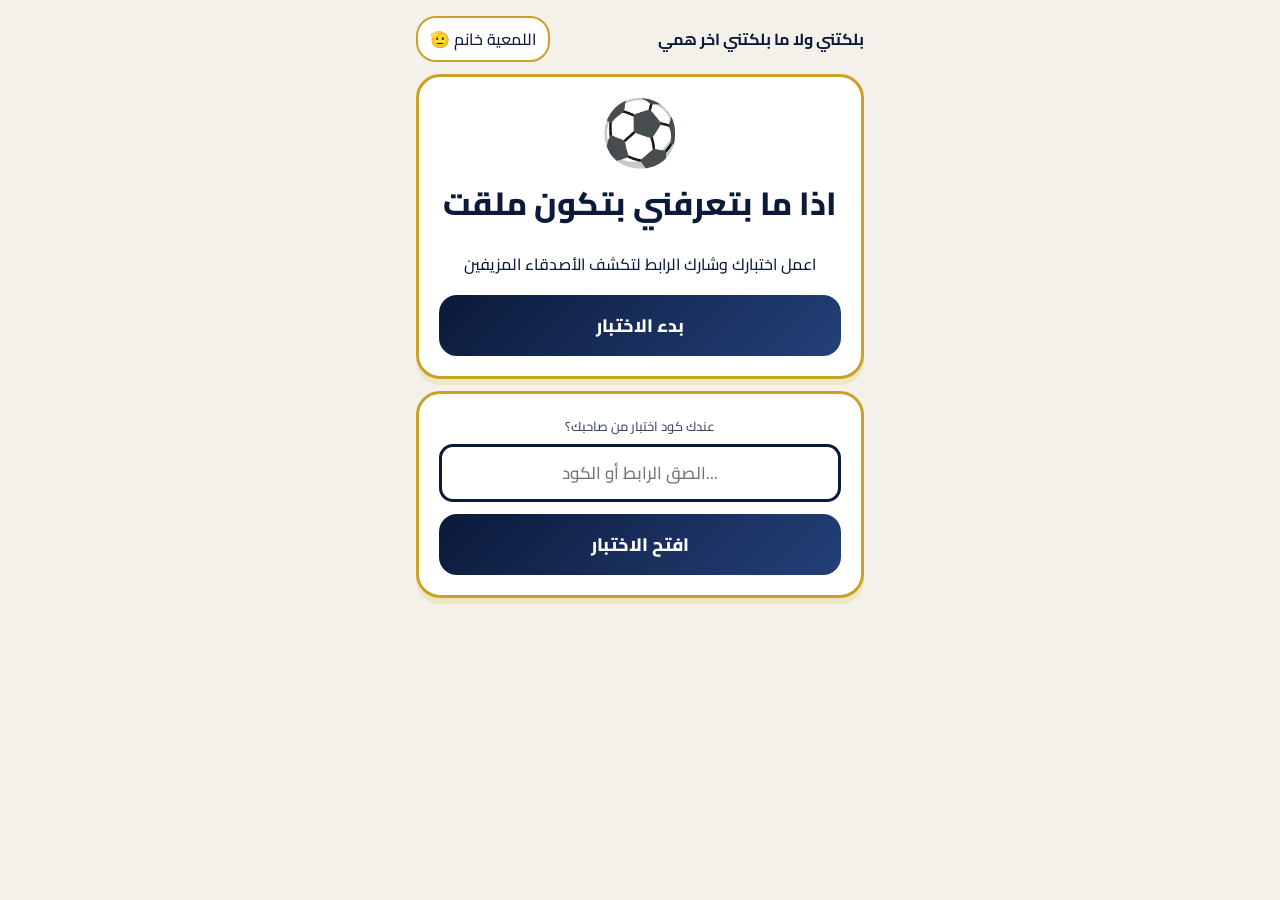
<file: friend-quiz-2.html>
<!DOCTYPE html>
<html lang="ar" dir="rtl" data-theme="madrid">
<head>
<meta charset="utf-8">
<meta name="viewport" content="width=device-width, initial-scale=1, viewport-fit=cover">
<title>بلكتني ولا ما بلكتني اخر همي</title>
<link rel="stylesheet" href="https://fonts.googleapis.com/css2?family=Cairo:wght@500;800&display=swap">
<style>
:root{--bg:#f4f1ea;--card:#fff;--ink:#0b1a3a;--a:#c9a227;--b:#0b1a3a;--soft:#efe6c4;--btn:linear-gradient(135deg,#0b1a3a,#24407a);--btnink:#fff}
:root[data-theme="anime"]{--bg:#ffe9f3;--card:#fff;--ink:#3b1d5a;--a:#ff5fa2;--b:#7b5cff;--soft:#ffd3e8;--btn:linear-gradient(135deg,#ff5fa2,#7b5cff);--btnink:#fff}
*{box-sizing:border-box}
html,body{margin:0;min-height:100%}
:root{padding-top:env(safe-area-inset-top,0px);padding-bottom:env(safe-area-inset-bottom,0px)}
body{background:var(--bg);color:var(--ink);font-family:Cairo,Tahoma,sans-serif;font-weight:500}
#app{max-width:480px;margin:0 auto;padding:16px;text-align:center}
.top{display:flex;justify-content:space-between;align-items:center;margin-bottom:8px}
.tg{border:2px solid var(--a);background:var(--card);color:var(--ink);border-radius:20px;padding:6px 12px;font:inherit;cursor:pointer}
.card{background:var(--card);border:3px solid var(--a);border-radius:24px;padding:20px;margin:12px 0;box-shadow:0 6px 0 var(--soft)}
h1,h2{margin:6px 0;font-weight:800}
.hero{font-size:64px;line-height:1.1}
.btn{display:block;width:100%;border:0;border-radius:18px;padding:14px;margin-top:12px;background:var(--btn);color:var(--btnink);font:inherit;font-weight:800;font-size:18px;cursor:pointer}
input.t{width:100%;border:3px solid var(--b);border-radius:14px;padding:10px;font:inherit;font-size:17px;text-align:center;background:#fff;color:#111;margin-top:6px}
.dots{display:flex;gap:4px;justify-content:center;margin-bottom:8px}
.dots i{flex:1;max-width:26px;height:8px;border-radius:6px;background:var(--soft)}
.dots i.on{background:var(--b)}
.list{display:grid;gap:10px;margin-top:14px}
.opt{display:flex;align-items:center;gap:12px;border:3px solid var(--b);background:var(--card);color:var(--ink);border-radius:18px;padding:14px;font:inherit;font-weight:800;font-size:18px;cursor:pointer;text-align:right}
.opt span{font-size:32px}
.opt:active{background:var(--soft)}
.bq{background:var(--bg);border-radius:16px;padding:10px;margin:10px 0;text-align:right}
.orow{display:flex;gap:8px;align-items:center}
.orow input[type=radio]{width:26px;height:26px;accent-color:var(--b);flex:none;margin-top:6px}
.score{font-size:64px;font-weight:800;color:var(--b)}
.row{display:flex;align-items:center;gap:10px;background:var(--bg);border-radius:14px;padding:8px 12px;margin:6px 0;text-align:right}
.row b{flex:1}.row em{font-style:normal;font-weight:800;color:var(--b)}
.link{direction:ltr;word-break:break-all;background:var(--bg);border-radius:12px;padding:10px;font-size:13px}
.small{font-size:13px;opacity:.8}
</style>
</head>
<body>
<div id="app"></div>
<script>
const P=(q,...o)=>({q,o:o.map(([t,e])=>({t,e}))});
const PRE=[
P("شو أكثر اشي بحبه؟",["الأكل","🍔"],["النوم","😴"],["الموبايل","📱"]),
P("كيف بكتب؟",["طويل ومفصّل","📜"],["مختصر وخلص","👌"],["ريكورد صوتي","🎤"]),
P("شو أكثر أكلة بحبها؟",["منسف","🍚"],["شاورما","🌯"],["بيتزا","🍕"]),
P("مين أقرب شخص إلي؟",["أمي","👩"],["أبوي","👨"],["صاحبي","🤝"]),
P("عالكم بنام أنا؟",["قبل 12","🌙"],["بين 12 و2","🦉"],["بعد 2 الفجر","🌅"]),
P("شو أكثر اشي بحبه بالحياة؟",["العائلة","👨‍👩‍👧"],["الأصحاب","🫂"],["الفلوس","💸"]),
P("شو هواياتي؟",["الكورة","⚽"],["الألعاب","🎮"],["السفر","✈️"]),
P("شو أكثر اشي بكرهه؟",["الكذب","🤥"],["الزحمة","🚗"],["الصحيان بدري","⏰"]),
P("أكثر فريق بحبه؟",["ريال مدريد","⚪"],["برشلونة","🔵"],["فريق ثاني","🌍"]),
P("لما بزعل شو بعمل؟",["بسكت وبعزل حالي","🤐"],["بنام","😴"],["بحكي مع حدا","🗣️"])
];
let qid=null;const RAW=new URLSearchParams(location.search).get("q")||new URLSearchParams(location.hash.slice(1)).get("q")||"";
const ART="https://claude.ai/artifact/55GwQqQaHc1bPegjm7jPYh";
const app=document.getElementById("app");
let db=null,unsub=null,S={s:"home",name:"",i:0,ans:[],quiz:null,msg:"",qs:[],cq:null};
const esc=t=>String(t).replace(/[&<>"']/g,c=>({"&":"&amp;","<":"&lt;",">":"&gt;",'"':"&quot;","'":"&#39;"}[c]));
const rid=()=>Math.random().toString(36).slice(2,9);
const T=()=>document.documentElement.dataset.theme;
const mascot=()=>T()==="madrid"?"⚽":"🫪";
function hdr(){return `<div class="top"><b>بلكتني ولا ما بلكتني اخر همي</b><button class="tg" onclick="swap()">اللمعية خانم 🫡</button></div>`}
function swap(){document.documentElement.dataset.theme=T()==="madrid"?"anime":"madrid";try{localStorage.setItem("th",T())}catch(e){}render()}
try{const t=localStorage.getItem("th");if(t)document.documentElement.dataset.theme=t}catch(e){}

function render(){
 if(unsub){unsub();unsub=null}
 let h=hdr();
 const s=S.s;
 if(s==="load")h+=`<div class="card"><div class="hero">${mascot()}</div><h2>جاري التحميل...</h2></div>`;
 else if(s==="home"){
  const f=!!qid;
  h+=`<div class="card"><div class="hero">${mascot()}</div>
  <h1>${f?"اذا ما بتعرف "+esc(S.quiz.owner)+" بتكون ملقت":"اذا ما بتعرفني بتكون ملقت"}</h1>
  <p>${f?"جاوب على الأسئلة وشوف قديش بتعرفه":"اعمل اختبارك وشارك الرابط لتكشف الأصدقاء المزيفين"}</p>
  <button class="btn" onclick="go('name')">بدء الاختبار</button>${(!f&&S.mine)?'<button class="btn" style="background:var(--soft);color:var(--ink)" onclick="restoreMy()">رجّعني لاختباري الأخير 🔗</button>':""}</div>${f?"":`<div class="card"><div class="small">عندك كود اختبار من صاحبك؟</div><input class="t" id="cd" placeholder="الصق الرابط أو الكود..." style="direction:ltr"><button class="btn" onclick="openCode()">افتح الاختبار</button>${S.msg?`<p class="small" style="color:#c00">${S.msg}</p>`:""}</div>`}`;
 }else if(s==="name"){
  h+=`<div class="card"><h2>شو اسمك؟</h2><input class="t" id="nm" maxlength="15" placeholder="اسمك..." value="${esc(S.name)}"><button class="btn" onclick="start()">متابعة</button></div>`;
 }else if(s==="gate"){
  h+=`<div class="card"><div class="hero">🤨</div><h2>كريم عمك؟</h2><div class="list"><button class="opt" onclick="go('gate2')">اه</button><button class="opt" onclick="go('gate2')">أكيد</button></div></div>`;
 }else if(s==="gate2"){
  h+=`<div class="card"><div class="hero">😎</div><h2>إذا إنت زلمة جاوب صح!</h2><button class="btn" onclick="afterGate()">يلا نبدأ</button></div>`;
 }else if(s==="mode"){
  h+=`<div class="card"><h2>كيف بدك تعمل اختبارك؟</h2><div class="list">
  <button class="opt" onclick="pickMode('ready')"><span>📋</span>أسئلة جاهزة وأنا بختار الأجوبة</button>
  <button class="opt" onclick="pickMode('own')"><span>✍️</span>بحط أسئلتي وأجوبتي أنا</button></div></div>`;
 }else if(s==="build"){
  h+=`<div class="card"><h2>✍️ اكتب أسئلتك</h2><p class="small">اكتب السؤال مع خيارين أو ثلاثة، وعلّم الجواب الصح بالدائرة</p>`+
  S.cq.map((c,i)=>`<div class="bq"><b>سؤال ${i+1}</b><input class="t" placeholder="اكتب السؤال..." value="${esc(c.q)}" oninput="S.cq[${i}].q=this.value">`+
  [0,1,2].map(j=>`<div class="orow"><input type="radio" name="c${i}" ${c.c===j?"checked":""} onchange="S.cq[${i}].c=${j}"><input class="t" placeholder="${j<2?"خيار "+(j+1):"خيار 3 (اختياري)"}" value="${esc(c.o[j])}" oninput="S.cq[${i}].o[${j}]=this.value"></div>`).join("")+`</div>`).join("")+
  (S.cq.length<10?`<button class="btn" style="background:var(--soft);color:var(--ink)" onclick="addQ()">+ سؤال جديد</button>`:"")+
  `<button class="btn" onclick="buildDone()">إنهاء ونشر</button>${S.msg?`<p class="small" style="color:#c00">${S.msg}</p>`:""}</div>`;
 }else if(s==="q"){
  const q=S.qs[S.i],f=!!qid;
  h+=`<div class="dots">${S.qs.map((_,k)=>`<i class="${k<=S.i?"on":""}"></i>`).join("")}</div>
  <div class="card"><div class="small">${f?"سؤال عن "+esc(S.quiz.owner):"جاوب عن نفسك"} · ${S.i+1} / ${S.qs.length}</div><h2>${esc(q.q)}</h2>
  <div class="list">${q.o.map((o,k)=>`<button class="opt" onclick="pick(${k})">${o.e?`<span>${o.e}</span>`:""}${esc(o.t)}</button>`).join("")}</div></div>`;
 }else if(s==="result"){
  const n=S.qs.length,m=RES[Math.round(S.score/n*10)];
  h+=`<div class="card"><div class="small">درجتك</div><div class="score">${S.score} / ${n}</div><h2>${m}</h2></div><div class="card"><p class="small">خبّر صاحبك بنتيجتك: انسخها وابعتها له</p><button class="btn" onclick="sendRes(this)">نسخ نتيجتي 📩</button></div>
  <div class="card"><h2>بدك رابطك الخاص؟</h2><p class="small">اعمل اختبارك وشوف مين فعلاً بيعرفك</p><button class="btn" onclick="startOwn()">اعمل رابطي الخاص 🔗</button></div>`;
 }else if(s==="share"){
  const l=`${ART}#q=${S.code}`;
  h+=`<div class="card"><div class="hero">🔗</div><h2>شارك الرابط ليعم الحقد والتفكك الأسري</h2><div class="link" id="lk">${l}</div><p class="small">لو الرابط ما فتح الأسئلة، خلي صاحبك يلصقه بخانة "عندك كود" بالصفحة الرئيسية</p>
  <button class="btn" onclick="copyL('${l}',this)">نسخ الرابط</button>
  <button class="btn" style="background:#111" onclick="copyL('${l}',this,1)">مشاركة عبر تيك توك 🎵</button><p class="small">بينسخ الرابط وبيفتح تيك توك، الصقه بالرسائل أو البايو</p>${S.msg?`<p class="small" style="color:#c00">${S.msg}</p>`:""}</div>${boardCard()}`;
 }
 app.innerHTML=h;
 if(s==="name")document.getElementById("nm").focus();
 
}
function boardCard(){return `<div class="card"><h2>🏆 فضائح الهاملين</h2><div id="board">${S.board.length?S.board.slice().sort((a,b)=>b.s-a.s).map((x,k)=>`<div class="row"><span>${["🥇","🥈","🥉"][k]||k+1}</span><b>${esc(x.n)}</b><em>${x.s}/${x.t}</em></div>`).join(""):'<span class="small">لا أحد بعد...</span>'}</div><p class="small">لما صاحبك يبعتلك نتيجته، الصقها هون</p><input class="t" id="rs" placeholder="الصق نتيجة صاحبك..."><button class="btn" onclick="addRes()">ضيف للفضائح</button></div>`}
function listen(){
 const id=qid||S.id;if(!db||!id)return;
 try{unsub=db.collection(`quizzes/${id}/scores`).onSnapshot(sn=>{
  const el=document.getElementById("board");if(!el)return;
  const r=sn.docs.map(d=>d.data()).sort((a,b)=>b.score-a.score||a.t-b.t);
  el.innerHTML=r.length?r.map((x,k)=>`<div class="row"><span>${["🥇","🥈","🥉"][k]||k+1}</span><b>${esc(x.name)}</b><em>${x.score}/${x.n||10}</em></div>`).join(""):"لا أحد بعد...";
 })}catch(e){}
}
function go(s){S.s=s;render()}
function start(){
 const v=document.getElementById("nm").value.trim();
 if(!v){document.getElementById("nm").focus();return}
 S.name=v;go("gate");
}
function afterGate(){
 S.i=0;S.ans=[];
 if(qid){S.qs=S.quiz.qs;go("q")}else go("mode");
}
function pickMode(m){
 S.msg="";S.i=0;S.ans=[];S.custom=m==="own";
 if(m==="ready"){S.qs=PRE;go("q")}
 else{S.cq=[0,1,2].map(()=>({q:"",o:["","",""],c:0}));go("build")}
}
function addQ(){S.cq.push({q:"",o:["","",""],c:0});render()}
function buildDone(){
 S.msg="";const out=[];
 for(const c of S.cq){
  const q=c.q.trim();
  if(!q&&c.o.every(x=>!x.trim()))continue;
  const op=c.o.map((t,j)=>({t:t.trim(),j})).filter(x=>x.t);
  if(!q||op.length<2||!c.o[c.c].trim()){S.msg="كمّل كل سؤال: نص السؤال + خيارين على الأقل + الجواب الصح";render();return}
  out.push({q,o:op.map(x=>({t:x.t,e:""})),a:op.findIndex(x=>x.j===c.c)});
 }
 if(out.length<3){S.msg="أقل شي 3 أسئلة";render();return}
 S.qs=out;S.ans=out.map(x=>x.a);save();
}
function save(){S.code=encQ();S.board=[];try{localStorage.setItem("fq_my",JSON.stringify({code:S.code,name:S.name,board:[]}))}catch(e){}go("share")}
async function pick(c){
 S.ans[S.i]=c;
 if(S.i<S.qs.length-1){S.i++;render();return}
 if(qid){
  S.score=S.ans.reduce((a,x,k)=>a+(x===S.quiz.answers[k]?1:0),0);
  
  go("result");
 }else save();
}
const RES=["بلوك نهائي لا رجعة فيه 🥰","يا هامل يا شرنة 💔","يا عدو الانسانية💔","ياااااااا بوووت🤡","بتعرف حسام؟ ما عمل عملتك😞","بتعرف خالد؟ ما عمل زيك🫩","بتعرف تسنيم؟ احسن بدكاش هالمعرفة","يلا ماشي حالك","بس لو تشد حالك شوي بتصير صاحبي","الكمال لله طبعا","الشااطرر العسللل الامورر البربووررر الفنان ع قولة ربا بحبككك ياخيييييي"];
const b64=s=>btoa(unescape(encodeURIComponent(s))).replace(/\+/g,"-").replace(/\//g,"_").replace(/=+$/,"");
const unb64=s=>decodeURIComponent(escape(atob(s.replace(/-/g,"+").replace(/_/g,"/"))));
function encQ(){return b64(JSON.stringify({n:S.name,a:S.ans,q:S.custom?S.qs.map(x=>({q:x.q,o:x.o.map(y=>y.t)})):0}))}
function decQ(c){try{c=c.trim();const m=c.match(/[?#&]q=([^&\s]+)/);if(m)c=m[1];const d=JSON.parse(unb64(c));if(!d.n||!Array.isArray(d.a))return false;const qs=d.q?d.q.map(x=>({q:x.q,o:x.o.map(t=>({t,e:""}))})):PRE;if(d.a.length!==qs.length)return false;S.quiz={owner:d.n,qs,answers:d.a};qid=c;return true}catch(e){return false}}
function restoreMy(){const m=S.mine;S.name=m.name;S.code=m.code;S.board=m.board||[];go("share")}
function resText(){return `جاوبت على اختبارك وجبت ${S.score}/${S.qs.length} 😏\nنتيجتي: ${S.name}*${S.score}*${S.qs.length}`}
function sendRes(b){copyL(resText(),b)}
function addRes(){const el=document.getElementById("rs"),m=el.value.match(/([^\n]+?)\*(\d+)\*(\d+)\s*$/);if(!m)return;S.board.push({n:m[1].trim().replace(/^.*نتيجتي:\s*/,""),s:+m[2],t:+m[3]});try{localStorage.setItem("fq_my",JSON.stringify({code:S.code,name:S.name,board:S.board}))}catch(e){}render()}
function openCode(){const v=document.getElementById("cd").value;if(v.trim()&&decQ(v)){S.msg="";go("home")}else{S.msg="الرابط أو الكود ناقص، انسخه كامل من صاحبك";render()}}
function startOwn(){qid=null;S.quiz=null;S.ans=[];S.i=0;S.msg="";go("gate")}
function copyL(l,b,tt){
 const done=()=>{if(b)b.textContent="تم النسخ ✓";if(tt)window.open("https://www.tiktok.com/","_blank")};
 try{navigator.clipboard.writeText(l).then(done,done)}catch(e){const r=document.createRange();r.selectNode(document.getElementById("lk"));getSelection().addRange(r);done()}
}
(async()=>{
 if(RAW&&!decQ(RAW))S.msg="الرابط ناقص، الصقه كامل بخانة الكود";try{const m=JSON.parse(localStorage.getItem("fq_my")||"null");if(m&&m.code)S.mine=m}catch(e){}

 if(qid){
  let ok=false;
  ok=true;
  if(!ok){app.innerHTML=hdr()+`<div class="card"><div class="hero">🚫</div><h2>تعذّر فتح الاختبار</h2><p class="small">تأكد من الرابط وإنك مسجّل دخول</p></div>`;return}
 }
 S.s="home";render();
})();
</script>
</body>
</html>
</file>
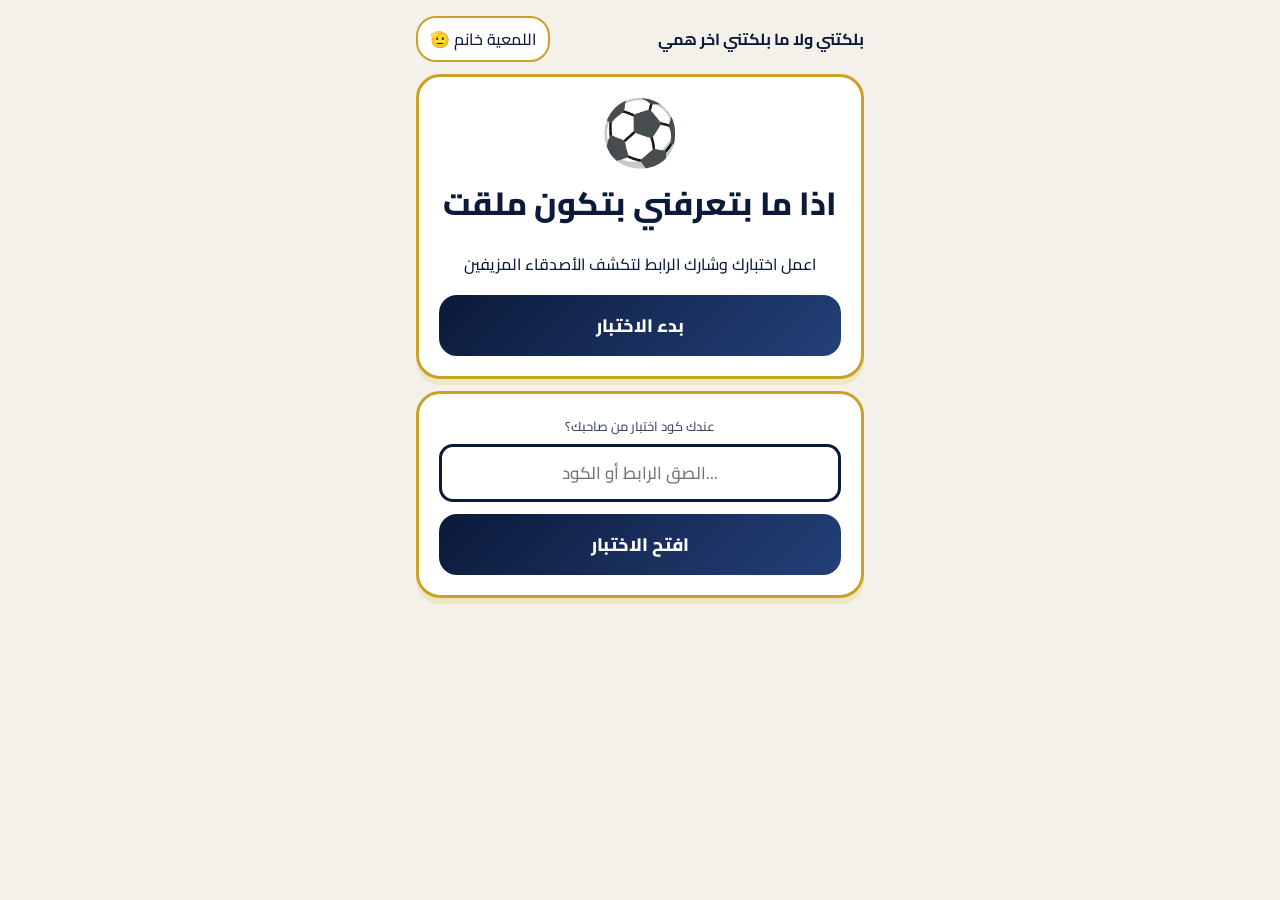
<file: friend-quiz-3.html>
<!DOCTYPE html>
<html lang="ar" dir="rtl" data-theme="madrid">
<head>
<meta charset="utf-8">
<meta name="viewport" content="width=device-width, initial-scale=1, viewport-fit=cover">
<title>بلكتني ولا ما بلكتني اخر همي</title>
<link rel="stylesheet" href="https://fonts.googleapis.com/css2?family=Cairo:wght@500;800&display=swap">
<style>
:root{--bg:#f4f1ea;--card:#fff;--ink:#0b1a3a;--a:#c9a227;--b:#0b1a3a;--soft:#efe6c4;--btn:linear-gradient(135deg,#0b1a3a,#24407a);--btnink:#fff}
:root[data-theme="anime"]{--bg:#ffe9f3;--card:#fff;--ink:#3b1d5a;--a:#ff5fa2;--b:#7b5cff;--soft:#ffd3e8;--btn:linear-gradient(135deg,#ff5fa2,#7b5cff);--btnink:#fff}
*{box-sizing:border-box}
html,body{margin:0;min-height:100%}
:root{padding-top:env(safe-area-inset-top,0px);padding-bottom:env(safe-area-inset-bottom,0px)}
body{background:var(--bg);color:var(--ink);font-family:Cairo,Tahoma,sans-serif;font-weight:500}
#app{max-width:480px;margin:0 auto;padding:16px;text-align:center}
.top{display:flex;justify-content:space-between;align-items:center;margin-bottom:8px}
.tg{border:2px solid var(--a);background:var(--card);color:var(--ink);border-radius:20px;padding:6px 12px;font:inherit;cursor:pointer}
.card{background:var(--card);border:3px solid var(--a);border-radius:24px;padding:20px;margin:12px 0;box-shadow:0 6px 0 var(--soft)}
h1,h2{margin:6px 0;font-weight:800}
.hero{font-size:64px;line-height:1.1}
.btn{display:block;width:100%;border:0;border-radius:18px;padding:14px;margin-top:12px;background:var(--btn);color:var(--btnink);font:inherit;font-weight:800;font-size:18px;cursor:pointer}
input.t{width:100%;border:3px solid var(--b);border-radius:14px;padding:10px;font:inherit;font-size:17px;text-align:center;background:#fff;color:#111;margin-top:6px}
.dots{display:flex;gap:4px;justify-content:center;margin-bottom:8px}
.dots i{flex:1;max-width:26px;height:8px;border-radius:6px;background:var(--soft)}
.dots i.on{background:var(--b)}
.list{display:grid;gap:10px;margin-top:14px}
.opt{display:flex;align-items:center;gap:12px;border:3px solid var(--b);background:var(--card);color:var(--ink);border-radius:18px;padding:14px;font:inherit;font-weight:800;font-size:18px;cursor:pointer;text-align:right}
.opt span{font-size:32px}
.opt:active{background:var(--soft)}
.bq{background:var(--bg);border-radius:16px;padding:10px;margin:10px 0;text-align:right}
.orow{display:flex;gap:8px;align-items:center}
.orow input[type=radio]{width:26px;height:26px;accent-color:var(--b);flex:none;margin-top:6px}
.score{font-size:64px;font-weight:800;color:var(--b)}
.row{display:flex;align-items:center;gap:10px;background:var(--bg);border-radius:14px;padding:8px 12px;margin:6px 0;text-align:right}
.row b{flex:1}.row em{font-style:normal;font-weight:800;color:var(--b)}
.link{direction:ltr;word-break:break-all;background:var(--bg);border-radius:12px;padding:10px;font-size:13px}
.small{font-size:13px;opacity:.8}
</style>
</head>
<body>
<div id="app"></div>
<script>
const P=(q,...o)=>({q,o:o.map(([t,e])=>({t,e}))});
const PRE=[
P("شو أكثر اشي بحبه؟",["الأكل","🍔"],["النوم","😴"],["الموبايل","📱"]),
P("كيف بكتب؟",["طويل ومفصّل","📜"],["مختصر وخلص","👌"],["ريكورد صوتي","🎤"]),
P("شو أكثر أكلة بحبها؟",["منسف","🍚"],["شاورما","🌯"],["بيتزا","🍕"]),
P("مين أقرب شخص إلي؟",["أمي","👩"],["أبوي","👨"],["صاحبي","🤝"]),
P("عالكم بنام أنا؟",["قبل 12","🌙"],["بين 12 و2","🦉"],["بعد 2 الفجر","🌅"]),
P("شو أكثر اشي بحبه بالحياة؟",["العائلة","👨‍👩‍👧"],["الأصحاب","🫂"],["الفلوس","💸"]),
P("شو هواياتي؟",["الكورة","⚽"],["الألعاب","🎮"],["السفر","✈️"]),
P("شو أكثر اشي بكرهه؟",["الكذب","🤥"],["الزحمة","🚗"],["الصحيان بدري","⏰"]),
P("أكثر فريق بحبه؟",["ريال مدريد","⚪"],["برشلونة","🔵"],["فريق ثاني","🌍"]),
P("لما بزعل شو بعمل؟",["بسكت وبعزل حالي","🤐"],["بنام","😴"],["بحكي مع حدا","🗣️"])
];
let qid=null;const RAW=new URLSearchParams(location.search).get("q")||new URLSearchParams(location.hash.slice(1)).get("q")||"";
const ART="https://claude.ai/artifact/55GwQqQaHc1bPegjm7jPYh";
// ↓↓ حط رابط Firebase Realtime Database هون بين علامتي التنصيص
const DB_URL="";
const DB=DB_URL.replace(/\/+$/,"");
const BASE=/^(https?|file):/.test(location.protocol)&&!/claude/i.test(location.hostname)?location.href.split(/[?#]/)[0]:ART;
const app=document.getElementById("app");
let db=null,unsub=null,S={s:"home",name:"",i:0,ans:[],quiz:null,msg:"",qs:[],cq:null};
const esc=t=>String(t).replace(/[&<>"']/g,c=>({"&":"&amp;","<":"&lt;",">":"&gt;",'"':"&quot;","'":"&#39;"}[c]));
const rid=()=>Math.random().toString(36).slice(2,9);
const T=()=>document.documentElement.dataset.theme;
const mascot=()=>T()==="madrid"?"⚽":"🫪";
function hdr(){return `<div class="top"><b>بلكتني ولا ما بلكتني اخر همي</b><button class="tg" onclick="swap()">اللمعية خانم 🫡</button></div>`}
function swap(){document.documentElement.dataset.theme=T()==="madrid"?"anime":"madrid";try{localStorage.setItem("th",T())}catch(e){}render()}
try{const t=localStorage.getItem("th");if(t)document.documentElement.dataset.theme=t}catch(e){}

function render(){
 if(unsub){unsub();unsub=null}
 let h=hdr();
 const s=S.s;
 if(s==="load")h+=`<div class="card"><div class="hero">${mascot()}</div><h2>جاري التحميل...</h2></div>`;
 else if(s==="home"){
  const f=!!qid;
  h+=`<div class="card"><div class="hero">${mascot()}</div>
  <h1>${f?"اذا ما بتعرف "+esc(S.quiz.owner)+" بتكون ملقت":"اذا ما بتعرفني بتكون ملقت"}</h1>
  <p>${f?"جاوب على الأسئلة وشوف قديش بتعرفه":"اعمل اختبارك وشارك الرابط لتكشف الأصدقاء المزيفين"}</p>
  <button class="btn" onclick="go('name')">بدء الاختبار</button>${(!f&&S.mine)?'<button class="btn" style="background:var(--soft);color:var(--ink)" onclick="restoreMy()">رجّعني لاختباري الأخير 🔗</button>':""}</div>${f?"":`<div class="card"><div class="small">عندك كود اختبار من صاحبك؟</div><input class="t" id="cd" placeholder="الصق الرابط أو الكود..." style="direction:ltr"><button class="btn" onclick="openCode()">افتح الاختبار</button>${S.msg?`<p class="small" style="color:#c00">${S.msg}</p>`:""}</div>`}`;
 }else if(s==="name"){
  h+=`<div class="card"><h2>شو اسمك؟</h2><input class="t" id="nm" maxlength="15" placeholder="اسمك..." value="${esc(S.name)}"><button class="btn" onclick="start()">متابعة</button></div>`;
 }else if(s==="gate"){
  h+=`<div class="card"><div class="hero">🤨</div><h2>كريم عمك؟</h2><div class="list"><button class="opt" onclick="go('gate2')">اه</button><button class="opt" onclick="go('gate2')">أكيد</button></div></div>`;
 }else if(s==="gate2"){
  h+=`<div class="card"><div class="hero">😎</div><h2>إذا إنت زلمة جاوب صح!</h2><button class="btn" onclick="afterGate()">يلا نبدأ</button></div>`;
 }else if(s==="mode"){
  h+=`<div class="card"><h2>كيف بدك تعمل اختبارك؟</h2><div class="list">
  <button class="opt" onclick="pickMode('ready')"><span>📋</span>أسئلة جاهزة وأنا بختار الأجوبة</button>
  <button class="opt" onclick="pickMode('own')"><span>✍️</span>بحط أسئلتي وأجوبتي أنا</button></div></div>`;
 }else if(s==="build"){
  h+=`<div class="card"><h2>✍️ اكتب أسئلتك</h2><p class="small">اكتب السؤال مع خيارين أو ثلاثة، وعلّم الجواب الصح بالدائرة</p>`+
  S.cq.map((c,i)=>`<div class="bq"><b>سؤال ${i+1}</b><input class="t" placeholder="اكتب السؤال..." value="${esc(c.q)}" oninput="S.cq[${i}].q=this.value">`+
  [0,1,2].map(j=>`<div class="orow"><input type="radio" name="c${i}" ${c.c===j?"checked":""} onchange="S.cq[${i}].c=${j}"><input class="t" placeholder="${j<2?"خيار "+(j+1):"خيار 3 (اختياري)"}" value="${esc(c.o[j])}" oninput="S.cq[${i}].o[${j}]=this.value"></div>`).join("")+`</div>`).join("")+
  (S.cq.length<10?`<button class="btn" style="background:var(--soft);color:var(--ink)" onclick="addQ()">+ سؤال جديد</button>`:"")+
  `<button class="btn" onclick="buildDone()">إنهاء ونشر</button>${S.msg?`<p class="small" style="color:#c00">${S.msg}</p>`:""}</div>`;
 }else if(s==="q"){
  const q=S.qs[S.i],f=!!qid;
  h+=`<div class="dots">${S.qs.map((_,k)=>`<i class="${k<=S.i?"on":""}"></i>`).join("")}</div>
  <div class="card"><div class="small">${f?"سؤال عن "+esc(S.quiz.owner):"جاوب عن نفسك"} · ${S.i+1} / ${S.qs.length}</div><h2>${esc(q.q)}</h2>
  <div class="list">${q.o.map((o,k)=>`<button class="opt" onclick="pick(${k})">${o.e?`<span>${o.e}</span>`:""}${esc(o.t)}</button>`).join("")}</div></div>`;
 }else if(s==="result"){
  const n=S.qs.length,m=RES[Math.round(S.score/n*10)];
  h+=`<div class="card"><div class="small">درجتك</div><div class="score">${S.score} / ${n}</div><h2>${m}</h2></div>${DB?boardCard():`<div class="card"><p class="small">خبّر صاحبك بنتيجتك: انسخها وابعتها له</p><button class="btn" onclick="sendRes(this)">نسخ نتيجتي 📩</button></div>`}
  <div class="card"><h2>بدك رابطك الخاص؟</h2><p class="small">اعمل اختبارك وشوف مين فعلاً بيعرفك</p><button class="btn" onclick="startOwn()">اعمل رابطي الخاص 🔗</button></div>`;
 }else if(s==="share"){
  const l=S.id?`${BASE}?q=${S.id}`:`${BASE}#q=${S.code}`;
  h+=`<div class="card"><div class="hero">🔗</div><h2>شارك الرابط ليعم الحقد والتفكك الأسري</h2><div class="link" id="lk">${l}</div><p class="small">لو الرابط ما فتح الأسئلة، خلي صاحبك يلصقه بخانة "عندك كود" بالصفحة الرئيسية</p>
  <button class="btn" onclick="copyL('${l}',this)">نسخ الرابط</button>
  <button class="btn" style="background:#111" onclick="copyL('${l}',this,1)">مشاركة عبر تيك توك 🎵</button><p class="small">بينسخ الرابط وبيفتح تيك توك، الصقه بالرسائل أو البايو</p>${S.msg?`<p class="small" style="color:#c00">${S.msg}</p>`:""}</div>${boardCard()}`;
 }
 app.innerHTML=h;
 if(s==="name")document.getElementById("nm").focus();
 if(s==="share"||s==="result")poll();
 
}
function rowsH(){return S.board.length?S.board.slice().sort((a,b)=>b.s/b.t-a.s/a.t||(a.ts||0)-(b.ts||0)).map((x,k)=>`<div class="row"><span>${["🥇","🥈","🥉"][k]||k+1}</span><b>${esc(x.n)}</b><em>${x.s}/${x.t}</em></div>`).join(""):'<span class="small">لا أحد بعد...</span>'}
function boardCard(){return `<div class="card"><h2>🏆 فضائح الهاملين</h2><div id="board">${rowsH()}</div>${DB?"":`<p class="small">لما صاحبك يبعتلك نتيجته، الصقها هون</p><input class="t" id="rs" placeholder="الصق نتيجة صاحبك..."><button class="btn" onclick="addRes()">ضيف للفضائح</button>`}</div>`}
function listen(){
 const id=qid||S.id;if(!db||!id)return;
 try{unsub=db.collection(`quizzes/${id}/scores`).onSnapshot(sn=>{
  const el=document.getElementById("board");if(!el)return;
  const r=sn.docs.map(d=>d.data()).sort((a,b)=>b.score-a.score||a.t-b.t);
  el.innerHTML=r.length?r.map((x,k)=>`<div class="row"><span>${["🥇","🥈","🥉"][k]||k+1}</span><b>${esc(x.name)}</b><em>${x.score}/${x.n||10}</em></div>`).join(""):"لا أحد بعد...";
 })}catch(e){}
}
function go(s){S.s=s;render()}
function start(){
 const v=document.getElementById("nm").value.trim();
 if(!v){document.getElementById("nm").focus();return}
 S.name=v;go("gate");
}
function afterGate(){
 S.i=0;S.ans=[];
 if(qid){S.qs=S.quiz.qs;go("q")}else go("mode");
}
function pickMode(m){
 S.msg="";S.i=0;S.ans=[];S.custom=m==="own";
 if(m==="ready"){S.qs=PRE;go("q")}
 else{S.cq=[0,1,2].map(()=>({q:"",o:["","",""],c:0}));go("build")}
}
function addQ(){S.cq.push({q:"",o:["","",""],c:0});render()}
function buildDone(){
 S.msg="";const out=[];
 for(const c of S.cq){
  const q=c.q.trim();
  if(!q&&c.o.every(x=>!x.trim()))continue;
  const op=c.o.map((t,j)=>({t:t.trim(),j})).filter(x=>x.t);
  if(!q||op.length<2||!c.o[c.c].trim()){S.msg="كمّل كل سؤال: نص السؤال + خيارين على الأقل + الجواب الصح";render();return}
  out.push({q,o:op.map(x=>({t:x.t,e:""})),a:op.findIndex(x=>x.j===c.c)});
 }
 if(out.length<3){S.msg="أقل شي 3 أسئلة";render();return}
 S.qs=out;S.ans=out.map(x=>x.a);save();
}
async function save(){
 S.code=encQ();S.board=[];S.id=null;
 if(DB){const id=rid();try{const r=await fetch(`${DB}/quizzes/${id}.json`,{method:"PUT",body:JSON.stringify(payload())});if(r.ok)S.id=id;else S.msg="قاعدة البيانات رفضت الحفظ، تأكد من القواعد"}catch(e){S.msg="تعذّر الاتصال بقاعدة البيانات"}}
 try{localStorage.setItem("fq_my",JSON.stringify({code:S.code,id:S.id,name:S.name,board:[]}))}catch(e){}
 go("share");
}
async function pick(c){
 S.ans[S.i]=c;
 if(S.i<S.qs.length-1){S.i++;render();return}
 if(qid){
  S.score=S.ans.reduce((a,x,k)=>a+(x===S.quiz.answers[k]?1:0),0);
  if(DB&&S.qid){try{await fetch(`${DB}/scores/${S.qid}.json`,{method:"POST",body:JSON.stringify({n:S.name,s:S.score,t:S.qs.length,ts:Date.now()})})}catch(e){}}
  
  go("result");
 }else save();
}
const RES=["بلوك نهائي لا رجعة فيه 🥰","يا هامل يا شرنة 💔","يا عدو الانسانية💔","ياااااااا بوووت🤡","بتعرف حسام؟ ما عمل عملتك😞","بتعرف خالد؟ ما عمل زيك🫩","بتعرف تسنيم؟ احسن بدكاش هالمعرفة","يلا ماشي حالك","بس لو تشد حالك شوي بتصير صاحبي","الكمال لله طبعا","الشااطرر العسللل الامورر البربووررر الفنان ع قولة ربا بحبككك ياخيييييي"];
const b64=s=>btoa(unescape(encodeURIComponent(s))).replace(/\+/g,"-").replace(/\//g,"_").replace(/=+$/,"");
const unb64=s=>decodeURIComponent(escape(atob(s.replace(/-/g,"+").replace(/_/g,"/"))));
function payload(){return {n:S.name,a:S.ans,q:S.custom?S.qs.map(x=>({q:x.q,o:x.o.map(y=>y.t)})):0}}
function encQ(){return b64(JSON.stringify(payload()))}
function decQ(c){try{c=c.trim();const m=c.match(/[?#&]q=([^&\s]+)/);if(m)c=m[1];const d=JSON.parse(unb64(c));if(!d.n||!Array.isArray(d.a))return false;const qs=d.q?d.q.map(x=>({q:x.q,o:x.o.map(t=>({t,e:""}))})):PRE;if(d.a.length!==qs.length)return false;S.quiz={owner:d.n,qs,answers:d.a};qid=c;return true}catch(e){return false}}
function restoreMy(){const m=S.mine;S.name=m.name;S.code=m.code;S.id=m.id||null;S.board=m.board||[];go("share")}
function resText(){return `جاوبت على اختبارك وجبت ${S.score}/${S.qs.length} 😏\nنتيجتي: ${S.name}*${S.score}*${S.qs.length}`}
function sendRes(b){copyL(resText(),b)}
function addRes(){const el=document.getElementById("rs"),m=el.value.match(/([^\n]+?)\*(\d+)\*(\d+)\s*$/);if(!m)return;S.board.push({n:m[1].trim().replace(/^.*نتيجتي:\s*/,""),s:+m[2],t:+m[3]});try{localStorage.setItem("fq_my",JSON.stringify({code:S.code,name:S.name,board:S.board}))}catch(e){}render()}
async function openCode(){const v=document.getElementById("cd").value.trim();if(!v)return;const m=v.match(/[?#&]q=([^&\s]+)/),id=m?m[1]:v;if((DB&&await fetchQuiz(id))||decQ(v)){S.msg="";go("home")}else{S.msg="الرابط أو الكود ناقص، انسخه كامل من صاحبك";render()}}
function startOwn(){qid=null;S.qid=null;S.quiz=null;S.ans=[];S.i=0;S.msg="";go("gate")}
function copyL(l,b,tt){
 const done=()=>{if(b)b.textContent="تم النسخ ✓";if(tt)window.open("https://www.tiktok.com/","_blank")};
 try{navigator.clipboard.writeText(l).then(done,done)}catch(e){const r=document.createRange();r.selectNode(document.getElementById("lk"));getSelection().addRange(r);done()}
}
async function fetchQuiz(id){try{const r=await fetch(`${DB}/quizzes/${id}.json`);const d=await r.json();if(d&&decQ(b64(JSON.stringify(d)))){qid=id;S.qid=id;return true}}catch(e){}return false}
async function poll(){const id=S.s==="share"?S.id:S.qid;if(!DB||!id)return;try{const r=await fetch(`${DB}/scores/${id}.json`);const d=await r.json();S.board=d?Object.values(d):[];const el=document.getElementById("board");if(el)el.innerHTML=rowsH()}catch(e){}}
setInterval(()=>{if(S.s==="share"||S.s==="result")poll()},4000);
(async()=>{
 if(RAW){S.s="load";render()}
 if(RAW&&!(DB&&await fetchQuiz(RAW))&&!decQ(RAW))S.msg="الرابط ناقص، الصقه كامل بخانة الكود";try{const m=JSON.parse(localStorage.getItem("fq_my")||"null");if(m&&m.code)S.mine=m}catch(e){}

 if(qid){
  let ok=false;
  ok=true;
  if(!ok){app.innerHTML=hdr()+`<div class="card"><div class="hero">🚫</div><h2>تعذّر فتح الاختبار</h2><p class="small">تأكد من الرابط وإنك مسجّل دخول</p></div>`;return}
 }
 S.s="home";render();
})();
</script>
</body>
</html>
</file>
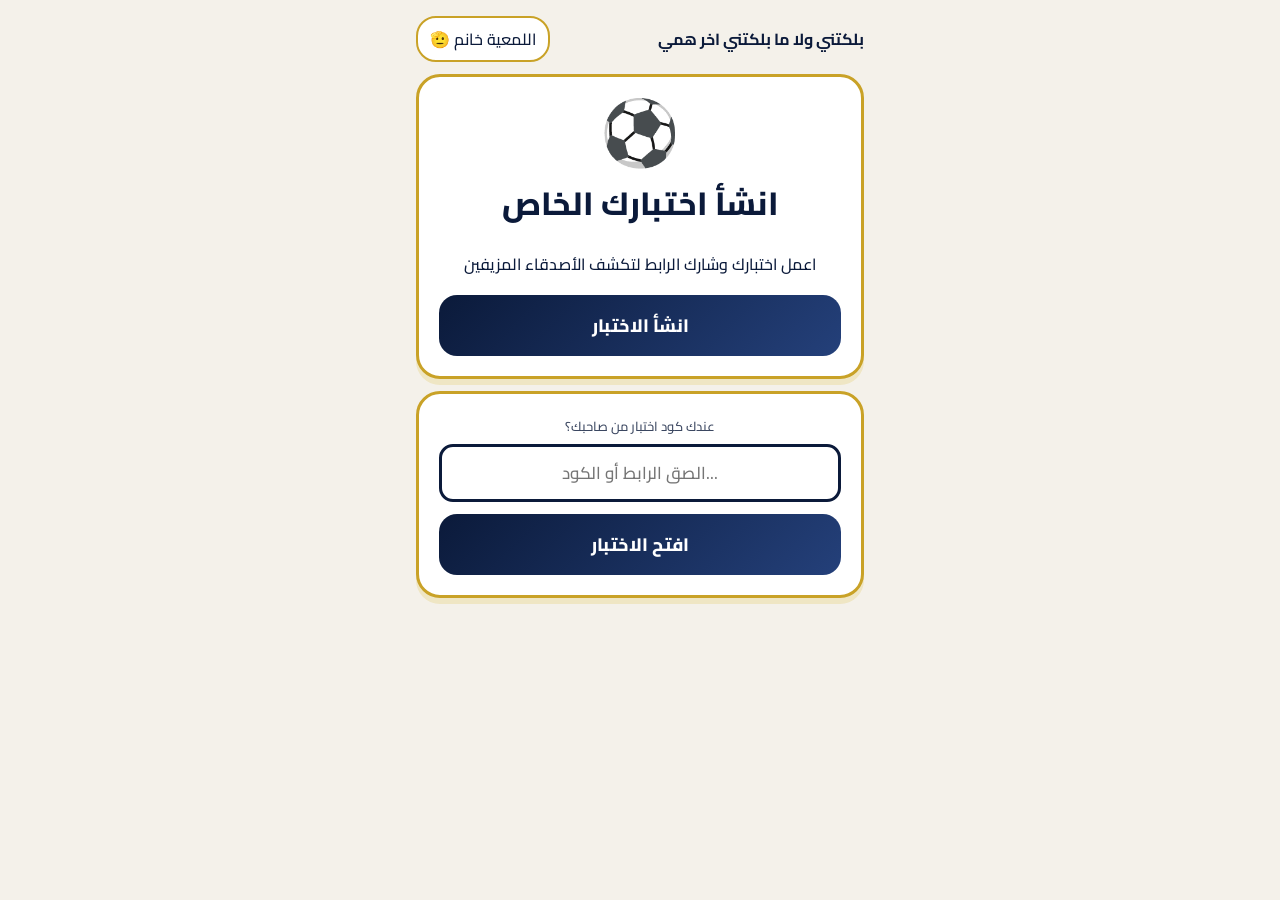
<file: friend-quiz-4.html>
<!DOCTYPE html>
<html lang="ar" dir="rtl" data-theme="madrid">
<head>
<meta charset="utf-8">
<meta name="viewport" content="width=device-width, initial-scale=1, viewport-fit=cover">
<title>بلكتني ولا ما بلكتني اخر همي</title>
<link rel="stylesheet" href="https://fonts.googleapis.com/css2?family=Cairo:wght@500;800&display=swap">
<style>
:root{--bg:#f4f1ea;--card:#fff;--ink:#0b1a3a;--a:#c9a227;--b:#0b1a3a;--soft:#efe6c4;--btn:linear-gradient(135deg,#0b1a3a,#24407a);--btnink:#fff}
:root[data-theme="anime"]{--bg:#ffe9f3;--card:#fff;--ink:#3b1d5a;--a:#ff5fa2;--b:#7b5cff;--soft:#ffd3e8;--btn:linear-gradient(135deg,#ff5fa2,#7b5cff);--btnink:#fff}
*{box-sizing:border-box}
html,body{margin:0;min-height:100%}
:root{padding-top:env(safe-area-inset-top,0px);padding-bottom:env(safe-area-inset-bottom,0px)}
body{background:var(--bg);color:var(--ink);font-family:Cairo,Tahoma,sans-serif;font-weight:500}
#app{max-width:480px;margin:0 auto;padding:16px;text-align:center}
.top{display:flex;justify-content:space-between;align-items:center;margin-bottom:8px}
.tg{border:2px solid var(--a);background:var(--card);color:var(--ink);border-radius:20px;padding:6px 12px;font:inherit;cursor:pointer}
.card{background:var(--card);border:3px solid var(--a);border-radius:24px;padding:20px;margin:12px 0;box-shadow:0 6px 0 var(--soft)}
h1,h2{margin:6px 0;font-weight:800}
.hero{font-size:64px;line-height:1.1}
.btn{display:block;width:100%;border:0;border-radius:18px;padding:14px;margin-top:12px;background:var(--btn);color:var(--btnink);font:inherit;font-weight:800;font-size:18px;cursor:pointer}
input.t{width:100%;border:3px solid var(--b);border-radius:14px;padding:10px;font:inherit;font-size:17px;text-align:center;background:#fff;color:#111;margin-top:6px}
.dots{display:flex;gap:4px;justify-content:center;margin-bottom:8px}
.dots i{flex:1;max-width:26px;height:8px;border-radius:6px;background:var(--soft)}
.dots i.on{background:var(--b)}
.list{display:grid;gap:10px;margin-top:14px}
.opt{display:flex;align-items:center;gap:12px;border:3px solid var(--b);background:var(--card);color:var(--ink);border-radius:18px;padding:14px;font:inherit;font-weight:800;font-size:18px;cursor:pointer;text-align:right}
.opt span{font-size:32px}
.opt:active{background:var(--soft)}
.opt.sel{background:var(--soft);border-color:var(--a);transform:scale(.97)}
.opt.ok{background:#22c55e;border-color:#15803d;color:#fff}
.opt.bad{background:#ef4444;border-color:#b91c1c;color:#fff}
.opt.dim{opacity:.45}
.opt{transition:background .2s,transform .2s}
.bq{background:var(--bg);border-radius:16px;padding:10px;margin:10px 0;text-align:right}
.orow{display:flex;gap:8px;align-items:center}
.orow input[type=radio]{width:26px;height:26px;accent-color:var(--b);flex:none;margin-top:6px}
.score{font-size:64px;font-weight:800;color:var(--b)}
.row{display:flex;align-items:center;gap:10px;background:var(--bg);border-radius:14px;padding:8px 12px;margin:6px 0;text-align:right}
.row b{flex:1}.row em{font-style:normal;font-weight:800;color:var(--b)}
.link{direction:ltr;word-break:break-all;background:var(--bg);border-radius:12px;padding:10px;font-size:13px}
.small{font-size:13px;opacity:.8}
</style>
</head>
<body>
<div id="app"></div>
<script>
const P=(q,...o)=>({q,o:o.map(([t,e])=>({t,e}))});
const PRE=[
P("شو أكثر اشي بحبه؟",["الأكل","🍔"],["النوم","😴"],["الموبايل","📱"]),
P("كيف بكتب؟",["طويل ومفصّل","📜"],["مختصر وخلص","👌"],["ريكورد صوتي","🎤"]),
P("شو أكثر أكلة بحبها؟",["منسف","🍚"],["شاورما","🌯"],["بيتزا","🍕"]),
P("مين أقرب شخص إلي؟",["أمي","👩"],["أبوي","👨"],["صاحبي","🤝"]),
P("عالكم بنام أنا؟",["قبل 12","🌙"],["بين 12 و2","🦉"],["بعد 2 الفجر","🌅"]),
P("شو أكثر اشي بحبه بالحياة؟",["العائلة","👨‍👩‍👧"],["الأصحاب","🫂"],["الفلوس","💸"]),
P("شو هواياتي؟",["الكورة","⚽"],["الألعاب","🎮"],["السفر","✈️"]),
P("شو أكثر اشي بكرهه؟",["الكذب","🤥"],["الزحمة","🚗"],["الصحيان بدري","⏰"]),
P("أكثر فريق بحبه؟",["ريال مدريد","⚪"],["برشلونة","🔵"],["فريق ثاني","🌍"]),
P("لما بزعل شو بعمل؟",["بسكت وبعزل حالي","🤐"],["بنام","😴"],["بحكي مع حدا","🗣️"])
];
let qid=null;const RAW=new URLSearchParams(location.search).get("q")||new URLSearchParams(location.hash.slice(1)).get("q")||"";
const ART="https://claude.ai/artifact/55GwQqQaHc1bPegjm7jPYh";
// ↓↓ حط رابط Firebase Realtime Database هون بين علامتي التنصيص
const DB_URL="";
const DB=DB_URL.replace(/\/+$/,"");
const BASE=/^(https?|file):/.test(location.protocol)&&!/claude/i.test(location.hostname)?location.href.split(/[?#]/)[0]:ART;
const app=document.getElementById("app");
let db=null,unsub=null,S={s:"home",name:"",i:0,ans:[],quiz:null,msg:"",qs:[],cq:null};
const esc=t=>String(t).replace(/[&<>"']/g,c=>({"&":"&amp;","<":"&lt;",">":"&gt;",'"':"&quot;","'":"&#39;"}[c]));
const rid=()=>Math.random().toString(36).slice(2,9);
const T=()=>document.documentElement.dataset.theme;
const mascot=()=>T()==="madrid"?"⚽":"🫪";
function hdr(){return `<div class="top"><b>بلكتني ولا ما بلكتني اخر همي</b><button class="tg" onclick="swap()">اللمعية خانم 🫡</button></div>`}
function swap(){document.documentElement.dataset.theme=T()==="madrid"?"anime":"madrid";try{localStorage.setItem("th",T())}catch(e){}render()}
try{const t=localStorage.getItem("th");if(t)document.documentElement.dataset.theme=t}catch(e){}

function render(){
 if(unsub){unsub();unsub=null}
 let h=hdr();
 const s=S.s;
 if(s==="load")h+=`<div class="card"><div class="hero">${mascot()}</div><h2>جاري التحميل...</h2></div>`;
 else if(s==="home"){
  const f=!!qid;
  h+=`<div class="card"><div class="hero">${mascot()}</div>
  <h1>${f?"اذا ما بتعرف "+esc(S.quiz.owner)+" بتكون ملقت":"انشأ اختبارك الخاص"}</h1>
  <p>${f?"جاوب على الأسئلة وشوف قديش بتعرفه":"اعمل اختبارك وشارك الرابط لتكشف الأصدقاء المزيفين"}</p>
  <button class="btn" onclick="go('name')">${f?"بدء الاختبار":"انشأ الاختبار"}</button>${(!f&&S.mine)?'<button class="btn" style="background:var(--soft);color:var(--ink)" onclick="restoreMy()">رجّعني لاختباري الأخير 🔗</button>':""}</div>${f?"":`<div class="card"><div class="small">عندك كود اختبار من صاحبك؟</div><input class="t" id="cd" placeholder="الصق الرابط أو الكود..." style="direction:ltr"><button class="btn" onclick="openCode()">افتح الاختبار</button>${S.msg?`<p class="small" style="color:#c00">${S.msg}</p>`:""}</div>`}`;
 }else if(s==="name"){
  h+=`<div class="card"><h2>شو اسمك؟</h2><input class="t" id="nm" maxlength="15" placeholder="اسمك..." value="${esc(S.name)}"><button class="btn" onclick="start()">متابعة</button></div>`;
 }else if(s==="gate"){
  h+=`<div class="card"><div class="hero">🤨</div><h2>كريم عمك؟</h2><div class="list"><button class="opt" onclick="go('gate2')">اه</button><button class="opt" onclick="go('gate2')">أكيد</button></div></div>`;
 }else if(s==="gate2"){
  h+=`<div class="card"><div class="hero">😎</div><h2>إذا إنت زلمة جاوب صح!</h2><button class="btn" onclick="afterGate()">يلا نبدأ</button></div>`;
 }else if(s==="mode"){
  h+=`<div class="card"><h2>كيف بدك تعمل اختبارك؟</h2><div class="list">
  <button class="opt" onclick="pickMode('ready')"><span>📋</span>أسئلة جاهزة وأنا بختار الأجوبة</button>
  <button class="opt" onclick="pickMode('own')"><span>✍️</span>بحط أسئلتي وأجوبتي أنا</button></div></div>`;
 }else if(s==="build"){
  h+=`<div class="card"><h2>✍️ اكتب أسئلتك</h2><p class="small">اكتب السؤال مع خيارين أو ثلاثة، وعلّم الجواب الصح بالدائرة</p>`+
  S.cq.map((c,i)=>`<div class="bq"><b>سؤال ${i+1}</b><input class="t" placeholder="اكتب السؤال..." value="${esc(c.q)}" oninput="S.cq[${i}].q=this.value">`+
  [0,1,2].map(j=>`<div class="orow"><input type="radio" name="c${i}" ${c.c===j?"checked":""} onchange="S.cq[${i}].c=${j}"><input class="t" placeholder="${j<2?"خيار "+(j+1):"خيار 3 (اختياري)"}" value="${esc(c.o[j])}" oninput="S.cq[${i}].o[${j}]=this.value"></div>`).join("")+`</div>`).join("")+
  (S.cq.length<10?`<button class="btn" style="background:var(--soft);color:var(--ink)" onclick="addQ()">+ سؤال جديد</button>`:"")+
  `<button class="btn" onclick="buildDone()">إنهاء ونشر</button>${S.msg?`<p class="small" style="color:#c00">${S.msg}</p>`:""}</div>`;
 }else if(s==="q"){
  const q=S.qs[S.i],f=!!qid;
  h+=`<div class="dots">${S.qs.map((_,k)=>`<i class="${k<=S.i?"on":""}"></i>`).join("")}</div>
  <div class="card"><div class="small">${f?"سؤال عن "+esc(S.quiz.owner):"جاوب عن نفسك"} · ${S.i+1} / ${S.qs.length}</div><h2>${esc(q.q)}</h2>
  <div class="list">${q.o.map((o,k)=>`<button class="opt" onclick="pick(${k})">${o.e?`<span>${o.e}</span>`:""}${esc(o.t)}</button>`).join("")}</div></div>`;
 }else if(s==="result"){
  const n=S.qs.length,m=RES[Math.round(S.score/n*10)];
  h+=`<div class="card"><div class="small">درجتك</div><div class="score">${S.score} / ${n}</div><h2>${m}</h2></div>${DB?boardCard():`<div class="card"><p class="small">خبّر صاحبك بنتيجتك: انسخها وابعتها له</p><button class="btn" onclick="sendRes(this)">نسخ نتيجتي 📩</button></div>`}
  <div class="card"><h2>بدك رابطك الخاص؟</h2><p class="small">اعمل اختبارك وشوف مين فعلاً بيعرفك</p><button class="btn" onclick="startOwn()">اعمل رابطي الخاص 🔗</button></div>`;
 }else if(s==="share"){
  const l=S.id?`${BASE}?q=${S.id}`:`${BASE}#q=${S.code}`;
  h+=`<div class="card"><div class="hero">🔗</div><h2>شارك الرابط ليعم الحقد والتفكك الأسري</h2><div class="link" id="lk">${l}</div><p class="small">لو الرابط ما فتح الأسئلة، خلي صاحبك يلصقه بخانة "عندك كود" بالصفحة الرئيسية</p>
  <button class="btn" onclick="copyL('${l}',this)">نسخ الرابط</button>
  <button class="btn" style="background:#111" onclick="copyL('${l}',this,1)">مشاركة عبر تيك توك 🎵</button><p class="small">بينسخ الرابط وبيفتح تيك توك، الصقه بالرسائل أو البايو</p>${S.msg?`<p class="small" style="color:#c00">${S.msg}</p>`:""}</div>${boardCard()}`;
 }
 app.innerHTML=h;
 if(s==="name")document.getElementById("nm").focus();
 if(s==="share"||s==="result")poll();
 
}
function rowsH(){return S.board.length?S.board.slice().sort((a,b)=>b.s/b.t-a.s/a.t||(a.ts||0)-(b.ts||0)).map((x,k)=>`<div class="row"><span>${["🥇","🥈","🥉"][k]||k+1}</span><b>${esc(x.n)}</b><em>${x.s}/${x.t}</em></div>`).join(""):'<span class="small">لا أحد بعد...</span>'}
function boardCard(){return `<div class="card"><h2>🏆 فضائح الهاملين</h2><div id="board">${rowsH()}</div>${DB?"":`<p class="small">لما صاحبك يبعتلك نتيجته، الصقها هون</p><input class="t" id="rs" placeholder="الصق نتيجة صاحبك..."><button class="btn" onclick="addRes()">ضيف للفضائح</button>`}</div>`}
function listen(){
 const id=qid||S.id;if(!db||!id)return;
 try{unsub=db.collection(`quizzes/${id}/scores`).onSnapshot(sn=>{
  const el=document.getElementById("board");if(!el)return;
  const r=sn.docs.map(d=>d.data()).sort((a,b)=>b.score-a.score||a.t-b.t);
  el.innerHTML=r.length?r.map((x,k)=>`<div class="row"><span>${["🥇","🥈","🥉"][k]||k+1}</span><b>${esc(x.name)}</b><em>${x.score}/${x.n||10}</em></div>`).join(""):"لا أحد بعد...";
 })}catch(e){}
}
function go(s){S.s=s;render()}
function start(){
 const v=document.getElementById("nm").value.trim();
 if(!v){document.getElementById("nm").focus();return}
 S.name=v;if(qid)go("gate");else afterGate();
}
function afterGate(){
 S.i=0;S.ans=[];
 if(qid){S.qs=S.quiz.qs;go("q")}else go("mode");
}
function pickMode(m){
 S.msg="";S.i=0;S.ans=[];S.custom=m==="own";
 if(m==="ready"){S.qs=PRE;go("q")}
 else{S.cq=[0,1,2].map(()=>({q:"",o:["","",""],c:0}));go("build")}
}
function addQ(){S.cq.push({q:"",o:["","",""],c:0});render()}
function buildDone(){
 S.msg="";const out=[];
 for(const c of S.cq){
  const q=c.q.trim();
  if(!q&&c.o.every(x=>!x.trim()))continue;
  const op=c.o.map((t,j)=>({t:t.trim(),j})).filter(x=>x.t);
  if(!q||op.length<2||!c.o[c.c].trim()){S.msg="كمّل كل سؤال: نص السؤال + خيارين على الأقل + الجواب الصح";render();return}
  out.push({q,o:op.map(x=>({t:x.t,e:""})),a:op.findIndex(x=>x.j===c.c)});
 }
 if(out.length<3){S.msg="أقل شي 3 أسئلة";render();return}
 S.qs=out;S.ans=out.map(x=>x.a);save();
}
async function save(){
 S.code=encQ();S.board=[];S.id=null;
 if(DB){const id=rid();try{const r=await fetch(`${DB}/quizzes/${id}.json`,{method:"PUT",body:JSON.stringify(payload())});if(r.ok)S.id=id;else S.msg="قاعدة البيانات رفضت الحفظ، تأكد من القواعد"}catch(e){S.msg="تعذّر الاتصال بقاعدة البيانات"}}
 try{localStorage.setItem("fq_my",JSON.stringify({code:S.code,id:S.id,name:S.name,board:[]}))}catch(e){}
 go("share");
}
let lock=false;
async function pick(c){
 if(lock)return;lock=true;
 const bs=document.querySelectorAll(".opt");
 if(qid){const a=S.quiz.answers[S.i];bs.forEach((b,k)=>b.classList.add(k===a?"ok":k===c?"bad":"dim"))}
 else if(bs[c])bs[c].classList.add("sel");
 await new Promise(r=>setTimeout(r,qid?1300:450));
 lock=false;
 S.ans[S.i]=c;
 if(S.i<S.qs.length-1){S.i++;render();return}
 if(qid){
  S.score=S.ans.reduce((a,x,k)=>a+(x===S.quiz.answers[k]?1:0),0);
  if(DB&&S.qid){try{await fetch(`${DB}/scores/${S.qid}.json`,{method:"POST",body:JSON.stringify({n:S.name,s:S.score,t:S.qs.length,ts:Date.now()})})}catch(e){}}
  
  go("result");
 }else save();
}
const RES=["بلوك نهائي لا رجعة فيه 🥰","يا هامل يا شرنة 💔","يا عدو الانسانية💔","ياااااااا بوووت🤡","بتعرف حسام؟ ما عمل عملتك😞","بتعرف خالد؟ ما عمل زيك🫩","بتعرف تسنيم؟ احسن بدكاش هالمعرفة","يلا ماشي حالك","بس لو تشد حالك شوي بتصير صاحبي","الكمال لله طبعا","الشااطرر العسللل الامورر البربووررر الفنان ع قولة ربا بحبككك ياخيييييي"];
const b64=s=>btoa(unescape(encodeURIComponent(s))).replace(/\+/g,"-").replace(/\//g,"_").replace(/=+$/,"");
const unb64=s=>decodeURIComponent(escape(atob(s.replace(/-/g,"+").replace(/_/g,"/"))));
function payload(){return {n:S.name,a:S.ans,q:S.custom?S.qs.map(x=>({q:x.q,o:x.o.map(y=>y.t)})):0}}
function encQ(){return b64(JSON.stringify(payload()))}
function decQ(c){try{c=c.trim();const m=c.match(/[?#&]q=([^&\s]+)/);if(m)c=m[1];const d=JSON.parse(unb64(c));if(!d.n||!Array.isArray(d.a))return false;const qs=d.q?d.q.map(x=>({q:x.q,o:x.o.map(t=>({t,e:""}))})):PRE;if(d.a.length!==qs.length)return false;S.quiz={owner:d.n,qs,answers:d.a};qid=c;return true}catch(e){return false}}
function restoreMy(){const m=S.mine;S.name=m.name;S.code=m.code;S.id=m.id||null;S.board=m.board||[];go("share")}
function resText(){return `جاوبت على اختبارك وجبت ${S.score}/${S.qs.length} 😏\nنتيجتي: ${S.name}*${S.score}*${S.qs.length}`}
function sendRes(b){copyL(resText(),b)}
function addRes(){const el=document.getElementById("rs"),m=el.value.match(/([^\n]+?)\*(\d+)\*(\d+)\s*$/);if(!m)return;S.board.push({n:m[1].trim().replace(/^.*نتيجتي:\s*/,""),s:+m[2],t:+m[3]});try{localStorage.setItem("fq_my",JSON.stringify({code:S.code,name:S.name,board:S.board}))}catch(e){}render()}
async function openCode(){const v=document.getElementById("cd").value.trim();if(!v)return;const m=v.match(/[?#&]q=([^&\s]+)/),id=m?m[1]:v;if((DB&&await fetchQuiz(id))||decQ(v)){S.msg="";go("home")}else{S.msg="الرابط أو الكود ناقص، انسخه كامل من صاحبك";render()}}
function startOwn(){qid=null;S.qid=null;S.quiz=null;S.ans=[];S.i=0;S.msg="";go("gate")}
function copyL(l,b,tt){
 const done=()=>{if(b)b.textContent="تم النسخ ✓";if(tt)window.open("https://www.tiktok.com/","_blank")};
 try{navigator.clipboard.writeText(l).then(done,done)}catch(e){const r=document.createRange();r.selectNode(document.getElementById("lk"));getSelection().addRange(r);done()}
}
async function fetchQuiz(id){try{const r=await fetch(`${DB}/quizzes/${id}.json`);const d=await r.json();if(d&&decQ(b64(JSON.stringify(d)))){qid=id;S.qid=id;return true}}catch(e){}return false}
async function poll(){const id=S.s==="share"?S.id:S.qid;if(!DB||!id)return;try{const r=await fetch(`${DB}/scores/${id}.json`);const d=await r.json();S.board=d?Object.values(d):[];const el=document.getElementById("board");if(el)el.innerHTML=rowsH()}catch(e){}}
setInterval(()=>{if(S.s==="share"||S.s==="result")poll()},4000);
(async()=>{
 if(RAW){S.s="load";render()}
 if(RAW&&!(DB&&await fetchQuiz(RAW))&&!decQ(RAW))S.msg="الرابط ناقص، الصقه كامل بخانة الكود";try{const m=JSON.parse(localStorage.getItem("fq_my")||"null");if(m&&m.code)S.mine=m}catch(e){}

 if(qid){
  let ok=false;
  ok=true;
  if(!ok){app.innerHTML=hdr()+`<div class="card"><div class="hero">🚫</div><h2>تعذّر فتح الاختبار</h2><p class="small">تأكد من الرابط وإنك مسجّل دخول</p></div>`;return}
 }
 S.s="home";render();
})();
</script>
</body>
</html>
</file>
